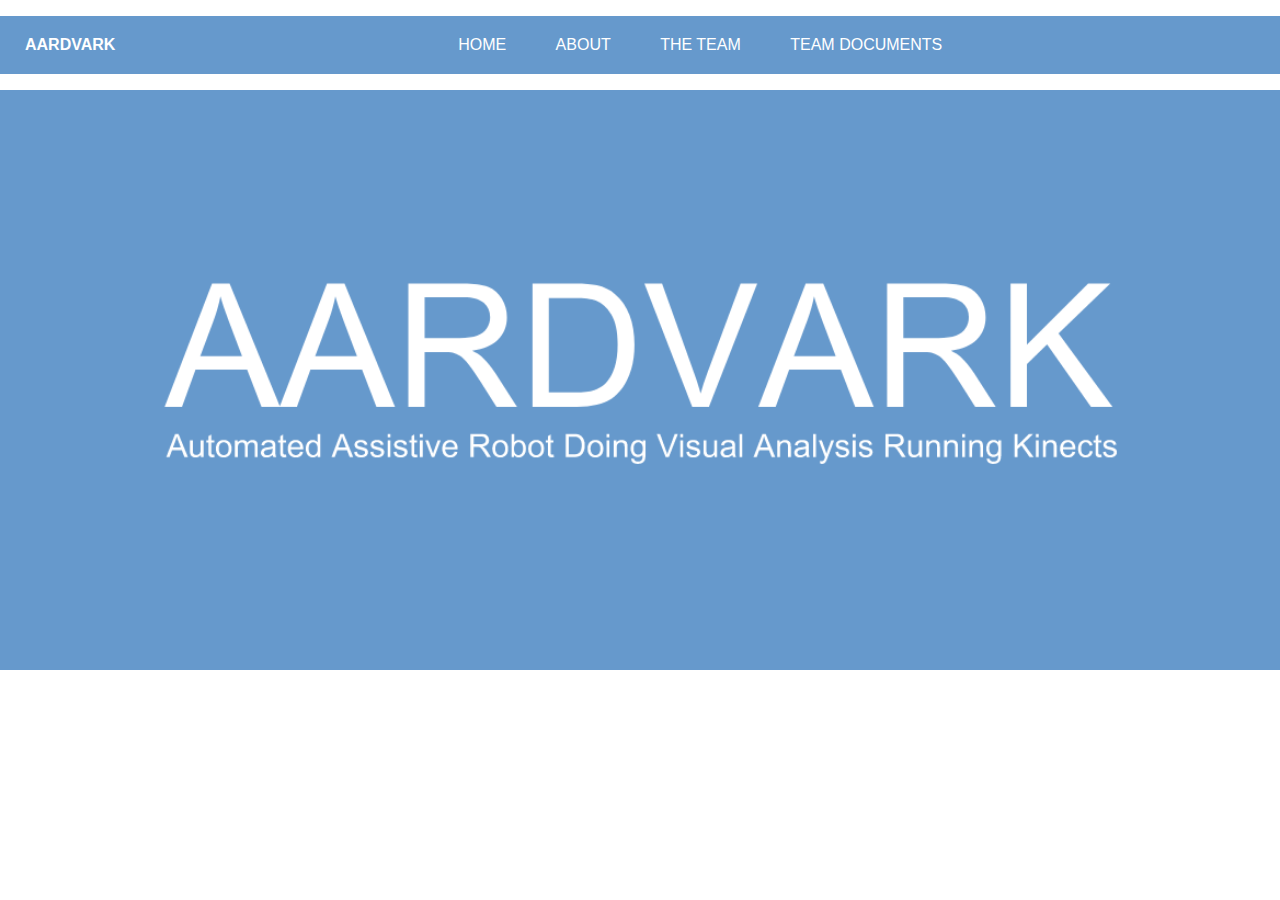
<file: index.html>
<!DOCTYPE html>
<html lang="en-US">

<head>
    <meta charset="UTF-8">
    <title>AARDVARK</title> 
    <link rel="stylesheet" type="text/css" href="style.css">
</head>

<body>

    <!-- Nav Bar -->
    <ul class="nav">

        <!-- Logo -->
        <div class="logo">
            <a href="index.html">AARDVARK</a>
	</div>
        <!-- End Logo -->

        <li><a href="index.html">HOME</a></li>
        <li><a href="about.html">ABOUT</a></li>
	<li><a href="team.html">THE TEAM</a></li>
	<li><a href="teamdocuments.html">TEAM DOCUMENTS</a></li>
    </ul>
    <!-- End Nav Bar -->

    <!-- Banner --->
    <div class="banner">
        <img class="banner-image" src="images/aardvarkLOGO.png">
    </div>  
    <!-- End Banner -->

    

</body>
</html>
</file>
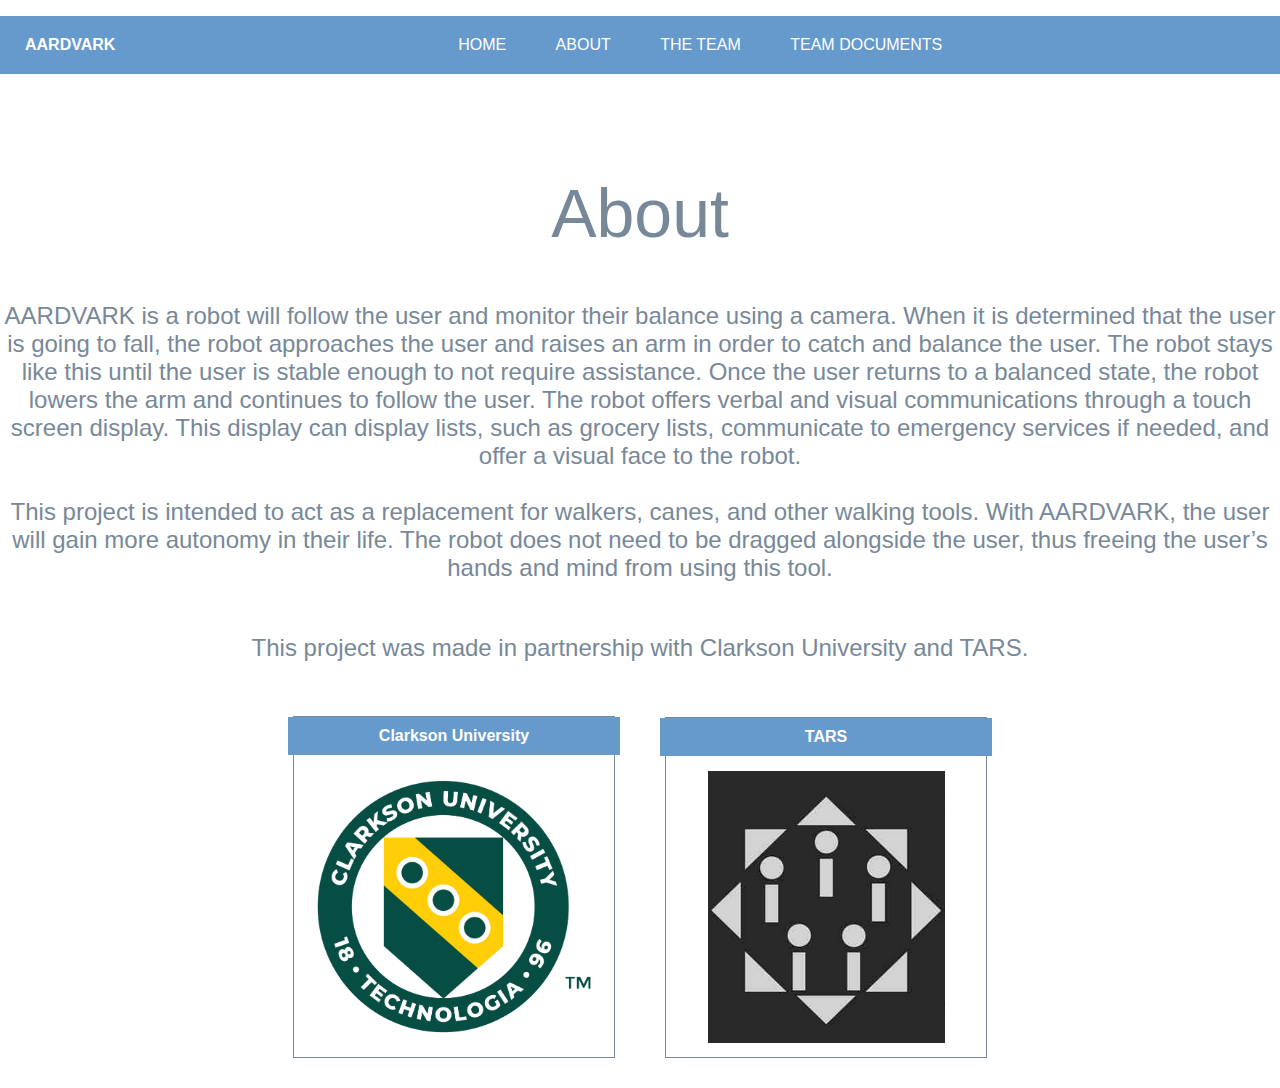
<file: about.html>
<!DOCTYPE html>
<html lang="en-US">

<head>
    <meta charset="UTF-8">
    <title>ABOUT</title> 
    <link rel="stylesheet" type="text/css" href="style.css">
</head>

<body>

<!-- Nav Bar -->
    <ul class="nav">

<!-- Logo -->
        <div class="logo">
            <a href="CS350Website.html">AARDVARK</a>
	</div>
<!-- End Logo -->

        <li><a href="CS350Website.html">HOME</a></li>
        <li><a href="about.html">ABOUT</a></li>
	<li><a href="team.html">THE TEAM</a></li>
	<li><a href="teamdocuments.html">TEAM DOCUMENTS</a></li>

    </ul>
<!-- End Nav Bar -->

<!-- About Page -->
    <section>
    <div class="title">About</div>
    <div class="paragraph"><p>
AARDVARK is a robot will follow the user and monitor their balance using a camera. When it is determined that the user is going to fall, the robot approaches the user and raises an arm in order to catch and balance the user. The robot stays like this until the user is stable enough to not require assistance. Once the user returns to a balanced state, the robot lowers the arm and continues to follow the user. The robot offers verbal and visual communications through a touch screen display. This display can display lists, such as grocery lists, communicate to emergency services if needed, and offer a visual face to the robot. 
<br><br>
This project is intended to act as a replacement for walkers, canes, and other walking tools. With AARDVARK, the user will gain more autonomy in their life. The robot does not need to be dragged alongside the user, thus freeing the user’s hands and mind from using this tool.<br>
    </p></div>
    <div class="paragraph">
	<p><br>This project was made in partnership with Clarkson 						University and TARS.</p>
    </div>
        <div align="center" class="about">
	
	<div class="about1">
            <h1>Clarkson University</h1>
		<a href="https://www.clarkson.edu/"><img 			   class="image_hover" src="images/clarksonLOGO.png"></a>
        </div>
	<div class="about1">
            <h1>TARS</h1>
		<a href="https://tars.clarkson.edu/"><img 			   class="image_hover" src="images/tarsLOGO.png"></a>
        </div>
    </div>
    </section>

</body>
</html>
</file>
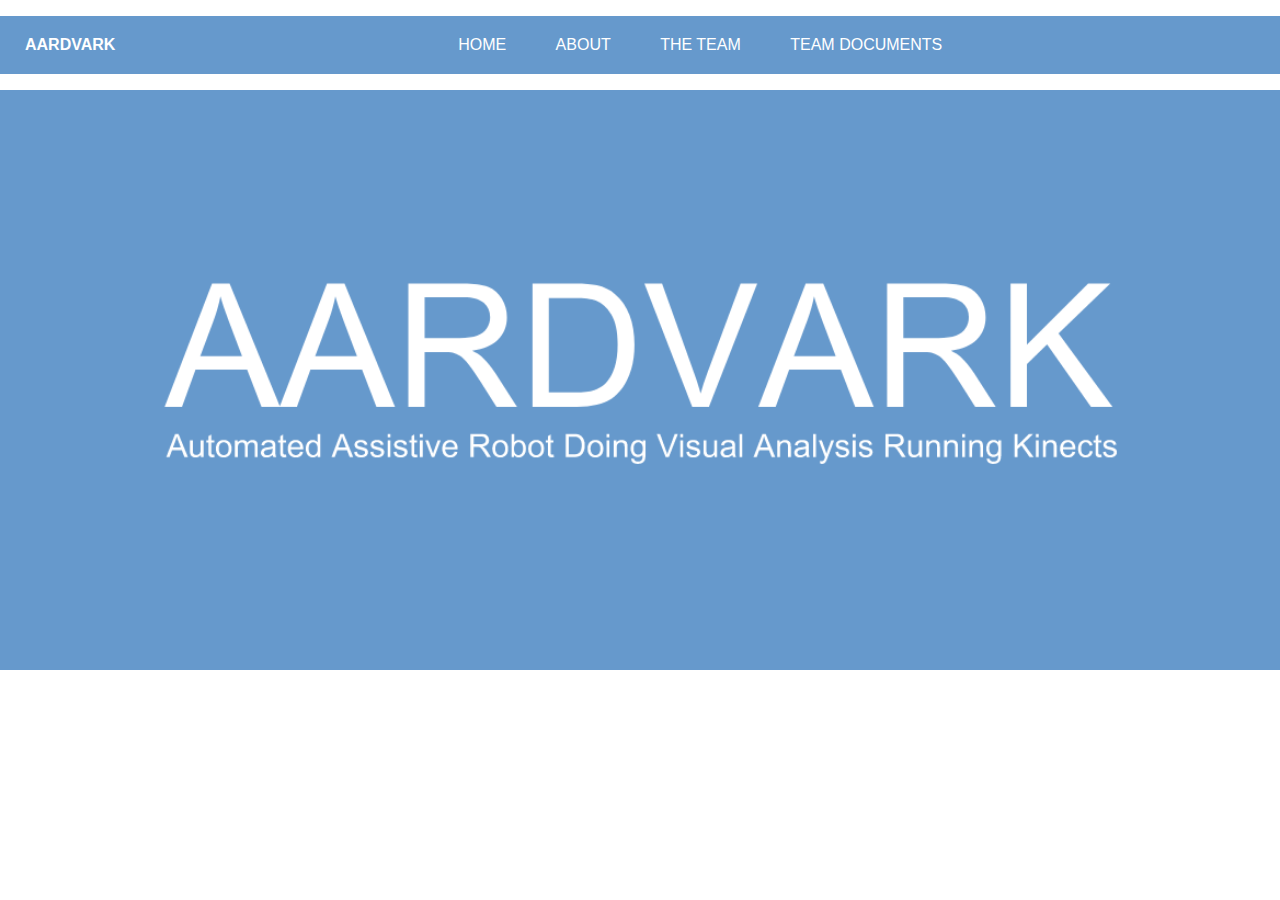
<file: CS350Website.html>
<!DOCTYPE html>
<html lang="en-US">

<head>
    <meta charset="UTF-8">
    <title>AARDVARK</title> 
    <link rel="stylesheet" type="text/css" href="style.css">
</head>

<body>

    <!-- Nav Bar -->
    <ul class="nav">

        <!-- Logo -->
        <div class="logo">
            <a href="CS350Website.html">AARDVARK</a>
	</div>
        <!-- End Logo -->

        <li><a href="CS350Website.html">HOME</a></li>
        <li><a href="about.html">ABOUT</a></li>
	<li><a href="team.html">THE TEAM</a></li>
	<li><a href="teamdocuments.html">TEAM DOCUMENTS</a></li>
    </ul>
    <!-- End Nav Bar -->

    <!-- Banner --->
    <div class="banner">
        <img class="banner-image" src="images/aardvarkLOGO.png">
    </div>  
    <!-- End Banner -->

    

</body>
</html>
</file>
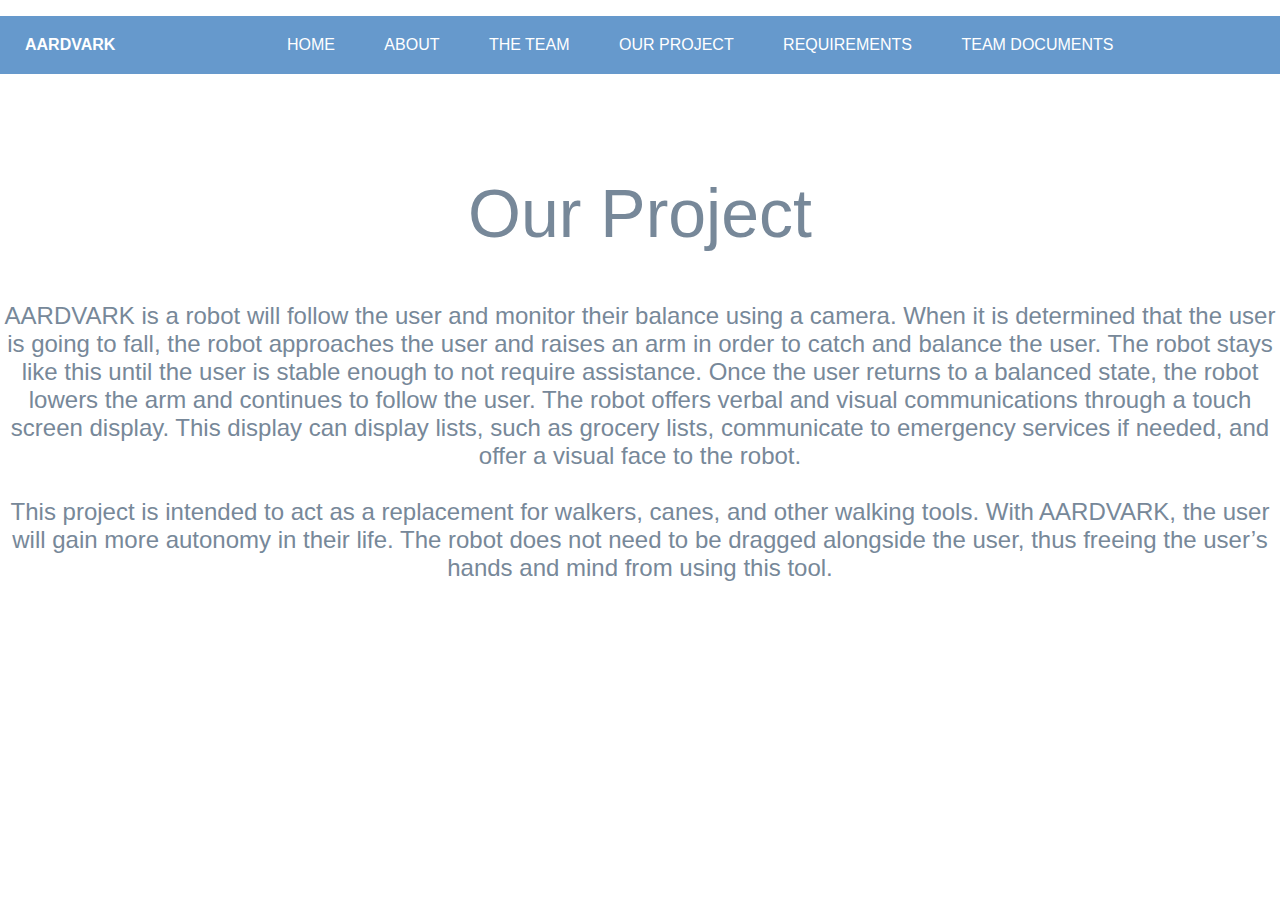
<file: ourproject.html>
<!DOCTYPE html>
<html lang="en-US">

<head>
    <meta charset="UTF-8">
    <title>OUR PROJECT</title> 
    <link rel="stylesheet" type="text/css" href="style.css">
</head>

<body>
<!-- Nav Bar -->
    <ul class="nav">

        <!-- Logo -->
        <div class="logo">
            <a href="CS350Website.html">AARDVARK</a>
	</div>
        <!-- End Logo -->

        <li><a href="CS350Website.html">HOME</a></li>
        <li><a href="about.html">ABOUT</a></li>
	<li><a href="team.html">THE TEAM</a></li>
	<li><a href="ourproject.html">OUR PROJECT</a></li>
	<li><a href="requirements.html">REQUIREMENTS</a></li>
	<li><a href="teamdocuments.html">TEAM DOCUMENTS</a></li>

    </ul>
    <!-- End Nav Bar -->

    <!-- Our Project Page -->
    <section>
    <div class="title">Our Project</div>
    <div class="paragraph"><p>
AARDVARK is a robot will follow the user and monitor their balance using a camera. When it is determined that the user is going to fall, the robot approaches the user and raises an arm in order to catch and balance the user. The robot stays like this until the user is stable enough to not require assistance. Once the user returns to a balanced state, the robot lowers the arm and continues to follow the user. The robot offers verbal and visual communications through a touch screen display. This display can display lists, such as grocery lists, communicate to emergency services if needed, and offer a visual face to the robot. 
<br><br>
This project is intended to act as a replacement for walkers, canes, and other walking tools. With AARDVARK, the user will gain more autonomy in their life. The robot does not need to be dragged alongside the user, thus freeing the user’s hands and mind from using this tool.
    </p></div>
    
    </section>

</body>
</html>
</file>
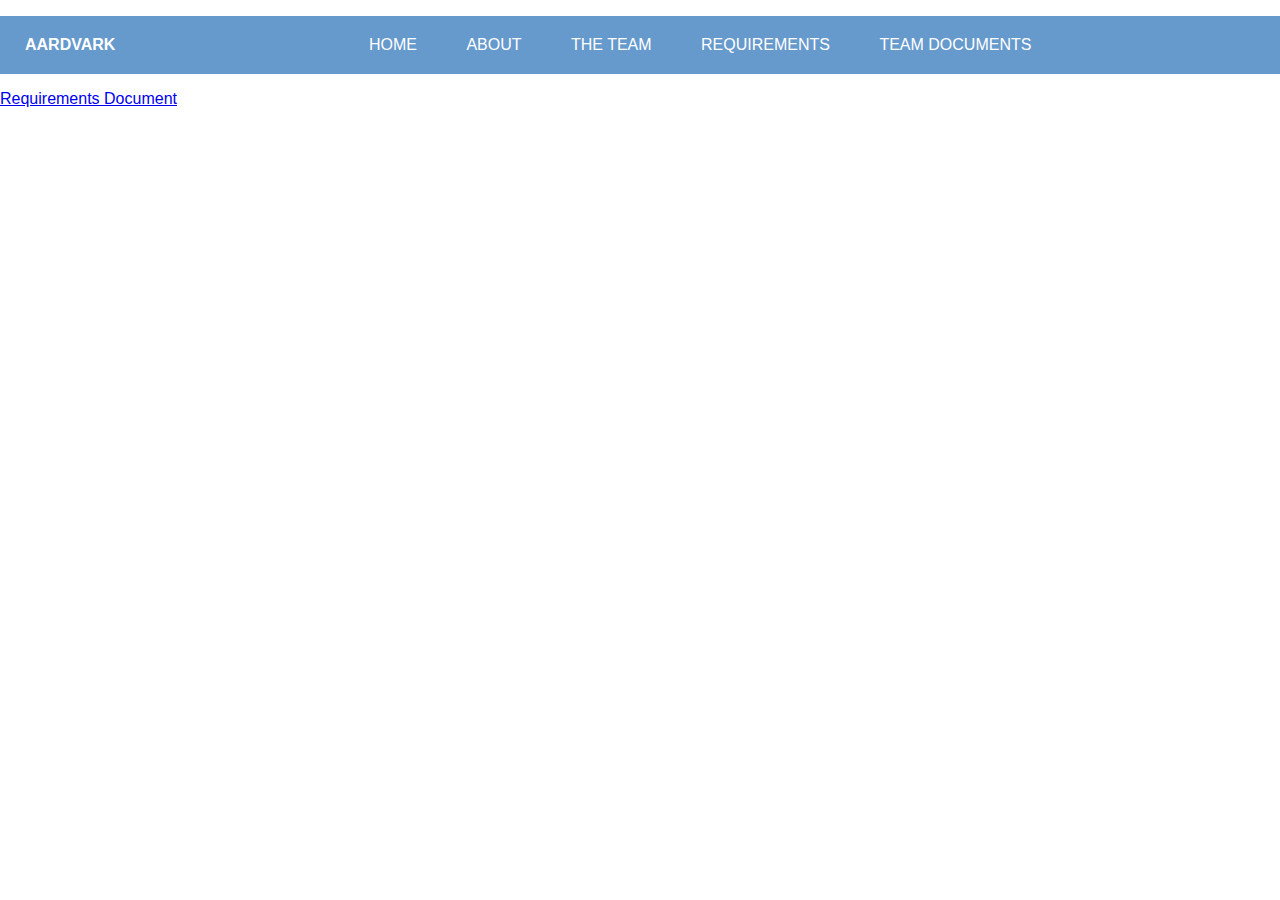
<file: requirements.html>
<!DOCTYPE html>
<html lang="en-US">

<head>
    <meta charset="UTF-8">
    <title>AARDVARK</title> 
    <link rel="stylesheet" type="text/css" href="style.css">
</head>

<body>

<!-- Nav Bar -->
    <ul class="nav">

<!-- Logo -->
        <div class="logo">
            <a href="CS350Website.html">AARDVARK</a>
	</div>
<!-- End Logo -->

        <li><a href="CS350Website.html">HOME</a></li>
        <li><a href="about.html">ABOUT</a></li>
	<li><a href="team.html">THE TEAM</a></li>
	<li><a href="requirements.html">REQUIREMENTS</a></li>
	<li><a href="teamdocuments.html">TEAM DOCUMENTS</a></li>

    </ul>
<!-- End Nav Bar -->

    <a href="CS350_Requirements_Document.pdf">Requirements Document</a><br>

</body>
</html>
</file>
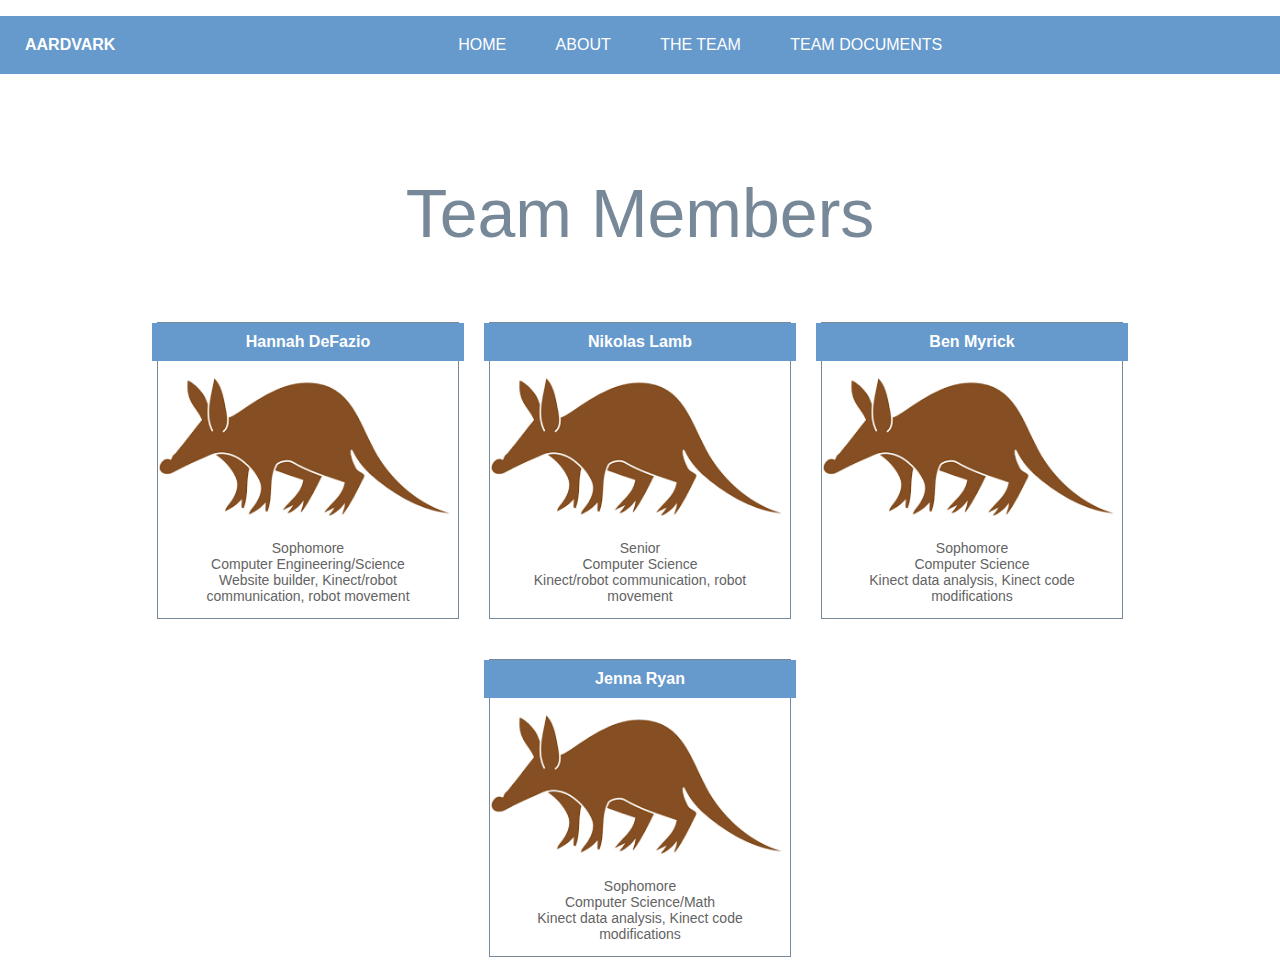
<file: team.html>
<!DOCTYPE html>
<!DOCTYPE html>
<html lang="en-US">

<head>
    <meta charset="UTF-8">
    <title>ABOUT</title> 
    <link rel="stylesheet" type="text/css" href="style.css">
</head>

<body>
<!-- Nav Bar -->
    <ul class="nav">

<!-- Logo -->
        <div class="logo">
            <a href="CS350Website.html">AARDVARK</a>
	</div>
<!-- End Logo -->

        <li><a href="CS350Website.html">HOME</a></li>
        <li><a href="about.html">ABOUT</a></li>
	<li><a href="team.html">THE TEAM</a></li>
	<li><a href="teamdocuments.html">TEAM DOCUMENTS</a></li>

    </ul>
<!-- End Nav Bar -->


<!-- Team Page -->
    <section>
    <div class="title">Team Members</div>  
        <div align="center" class="team">
	    <div class="team1">
		<h1>Hannah DeFazio</h1>
		    <a href="#"><img class="image" 
					src="images/aardvark.png"></a>
		<p>Sophomore<br>Computer Engineering/Science<br>Website builder, Kinect/robot communication, robot movement </p>
	    </div>

	    <div class="team1">
		<h1>Nikolas Lamb</h1>
		    <a href="#"><img class="image" 
					src="images/aardvark.png"></a>
		<p>Senior<br>Computer Science<br>Kinect/robot communication, robot movement </p>
	    </div>
	    <div class="team1">
		<h1>Ben Myrick</h1>
		    <a href="#"><img class="image" 
					src="images/aardvark.png"></a>
		<p>Sophomore<br>Computer Science<br>Kinect data analysis, Kinect code modifications </p>
	    </div>

	    <div class="team1">
		<h1>Jenna Ryan</h1>
		    <a href="#"><img class="image" 
					src="images/aardvark.png"></a>
		<p>Sophomore<br>Computer Science/Math<br>Kinect data analysis, Kinect code modifications </p>
	    </div>

        </div>
    </section>

</body>
</html>
</file>
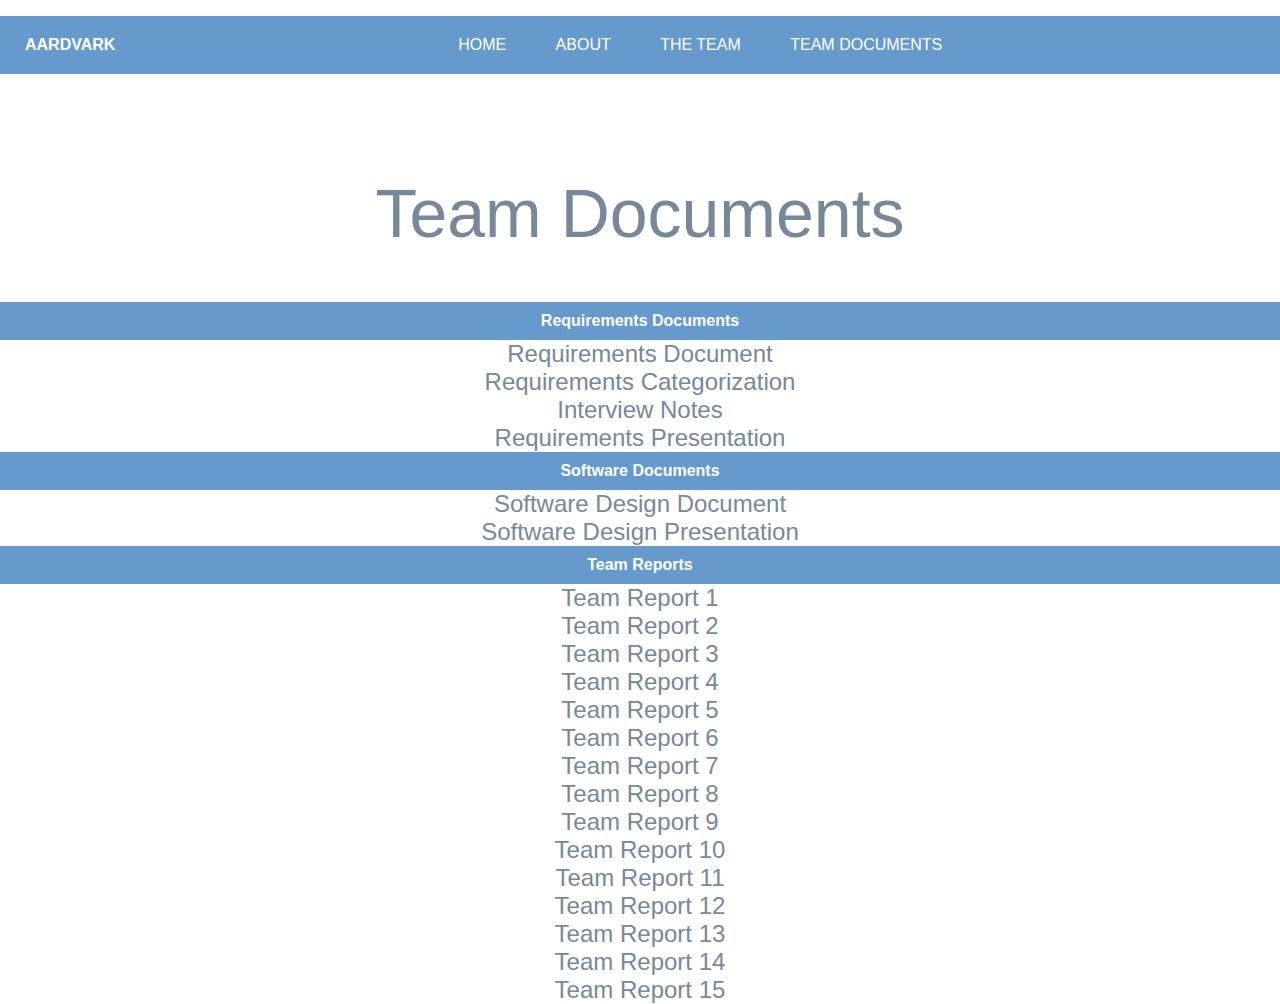
<file: teamdocuments.html>
<!DOCTYPE html>
<html lang="en-US">

<head>
    <meta charset="UTF-8">
    <title>AARDVARK</title> 
    <link rel="stylesheet" type="text/css" href="style.css">
</head>

<body>

<!-- Nav Bar -->
    <ul class="nav">

<!-- Logo -->
        <div class="logo">
            <a href="CS350Website.html">AARDVARK</a>
	</div>
<!-- End Logo -->

        <li><a href="CS350Website.html">HOME</a></li>
        <li><a href="about.html">ABOUT</a></li>
	<li><a href="team.html">THE TEAM</a></li>
	<li><a href="teamdocuments.html">TEAM DOCUMENTS</a></li>

    </ul>
<!-- End Nav Bar -->

<!-- Team Documents Page -->
    <section>
    <div class="title">Team Documents</div>
    <div align="center" class="documents">
        <div class="documents"><h1>Requirements Documents</h1>
            <a href="Documents/CS350_Requirements_Document.pdf">
					Requirements Document</a><br>
            <a href="Documents/9_6 Requirements Interview Categorization - Sheet1.pdf">Requirements Categorization</a><br>
            <a href="Documents/8_30 RI Interview Questions.pdf">
						Interview Notes</a><br>
            <a href="Documents/Requirements Presentation.pdf">Requirements
						Presentation</a></br>
	</div>
        <div class="documents"><h1>Software Documents</h1>
	    <a href="Documents/CS350_SDD.pdf">Software Design Document
								</a><br>
	    <a href="Documents/Software Design Presentation.pdf">
		Software Design Presentation</a><br>
            <!-- insert software test plan -->
	    
        </div>
        <div class="documents"><h1>Team Reports</h1>
	    <a href="Documents/TeamReports/Report 1.pdf">Team Report 1
								</a><br>
            <a href="Documents/TeamReports/Report 2.pdf">Team Report 2
								</a><br>
            <a href="Documents/TeamReports/Report 3.pdf">Team Report 3
								</a><br>
            <a href="Documents/TeamReports/Report 4.pdf">Team Report 4
								</a><br>
            <a href="Documents/TeamReports/Report 5.pdf">Team Report 5
								</a><br>
            <a href="Documents/TeamReports/Report 6.pdf">Team Report 6
								</a><br>
            <a href="Documents/TeamReports/Report 7.pdf">Team Report 7
								</a><br>
            <a href="Documents/TeamReports/Report 8.pdf">Team Report 8
								</a><br>
            <a href="Documents/TeamReports/Report 9.pdf">Team Report 9
								</a><br>
	    <a href="Documents/TeamReports/Report 10.pdf">Team Report 10
								</a><br>
	    <a href="Documents/TeamReports/Report 11.pdf">Team Report 11
								</a><br>
	    <a href="Documents/TeamReports/Report 12.pdf">Team Report 12
								</a><br>
	    <a href="Documents/TeamReports/Report 13.pdf">Team Report 13
								</a><br>
	    <a href="Documents/TeamReports/Report 14.pdf">Team Report 14
								</a><br>
	    <a href="Documents/TeamReports/Report 15.pdf">Team Report 15
								</a><br>
        </div>
    </div></section>

</body>
</html>
</file>
<file: style.css>
body{
    margin:0;
    padding: 0;
    font-family: 'Arial', serif;
}

.title{
    text-align: center;
    font-size: 68px;
    color: #778899;
    margin: 100px 0 50px 0;
}

.nav{
    background-color: #6699cc;
    color: #ffffff;
    list-style: none;
    text-align: center;
    padding: 20px 0 20px 0;
}

.nav > li{
    display: inline-block;
    padding: 0 20px 0 25px;
}

.nav > li > a{
    text-decoration: none;
    color: #ffffff;
}

.nav > li > a:hover{
    color: #778899;
}

.logo{
    color: #ffffff;
    float: left;
    padding-left: 25px;
    font-size: 16px;
    font-weight: bold;
}

.logo > a {
    text-decoration: none;
    color: #ffffff;
}

.banner{
    width: 100%;
    display: block;
}

.banner > .banner-image{
    width: 100%;
    display: block;
}

.team{
    color:#778899;
    font-size: 36px;
}

.team1{
    width: 250px;
    border: 1px solid #778899;
    margin: 20px 10px;
    padding: 0 5px
    float: left;
}

.team1 > p{
    font-size: 14px;
    color: #636363;
    max-width: 250px;
    
}

.team1{
    width: 300px;
    margin: 10 auto;
    display: inline-block;
    
}

h1{
    font-size: 16px;
    font-weight: bold;
    background-color: #6699cc;
    color: #ffffff;
    padding: 10px 0;
    margin: 0 -6px;
}

.image{
    max-width: 300px;
    max-height:280px;
    margin: 15px 0 0 0;
    
}

.heading{
    text-align: center;
    font-size: 25px;
    color: #778899;
    margin: 100px 0 50px 0;
}

.about{
    color:#778899;
    font-size: 36px;
    max-width: 100%;
}

.about1{
    width: 320px;
    border: 1px solid #778899;
    margin: 30px 20px;
    padding: 0px 5px
    float: left;
}

.about1 > p{
    font-size: 14px;
    color: #778899;
    max-width: 250px;
    
}

.about1{
    width: 320px;
    margin: 10 auto;
    display: inline-block;
}

.image_hover{
    max-width: 300px;
    margin: 15px 5px 5px 5px;
}

.image_hover:hover{
    opacity:0.2;
}

.paragraph{
    max-width: 1000;
    font-size: 24px;
    color: #778899;
    text-align: center;
    margin: 5px 0 0 0;
}

.link{
    color: #ffffff;
    float: center;
    font-size: 16px;
}

.link > a {
    text-decoration: none;
    color: #ffffff;
}

.link > a:hover{
    color: #6699cc;
}

.documents{
    color:#778899;
    font-size: 24px;
    max-width: 100%;
}

.documents > a{
    text-decoration: none;
    color: #778899;
}

.documents >a:hover{
    color: #6699cc;
}
</file>
